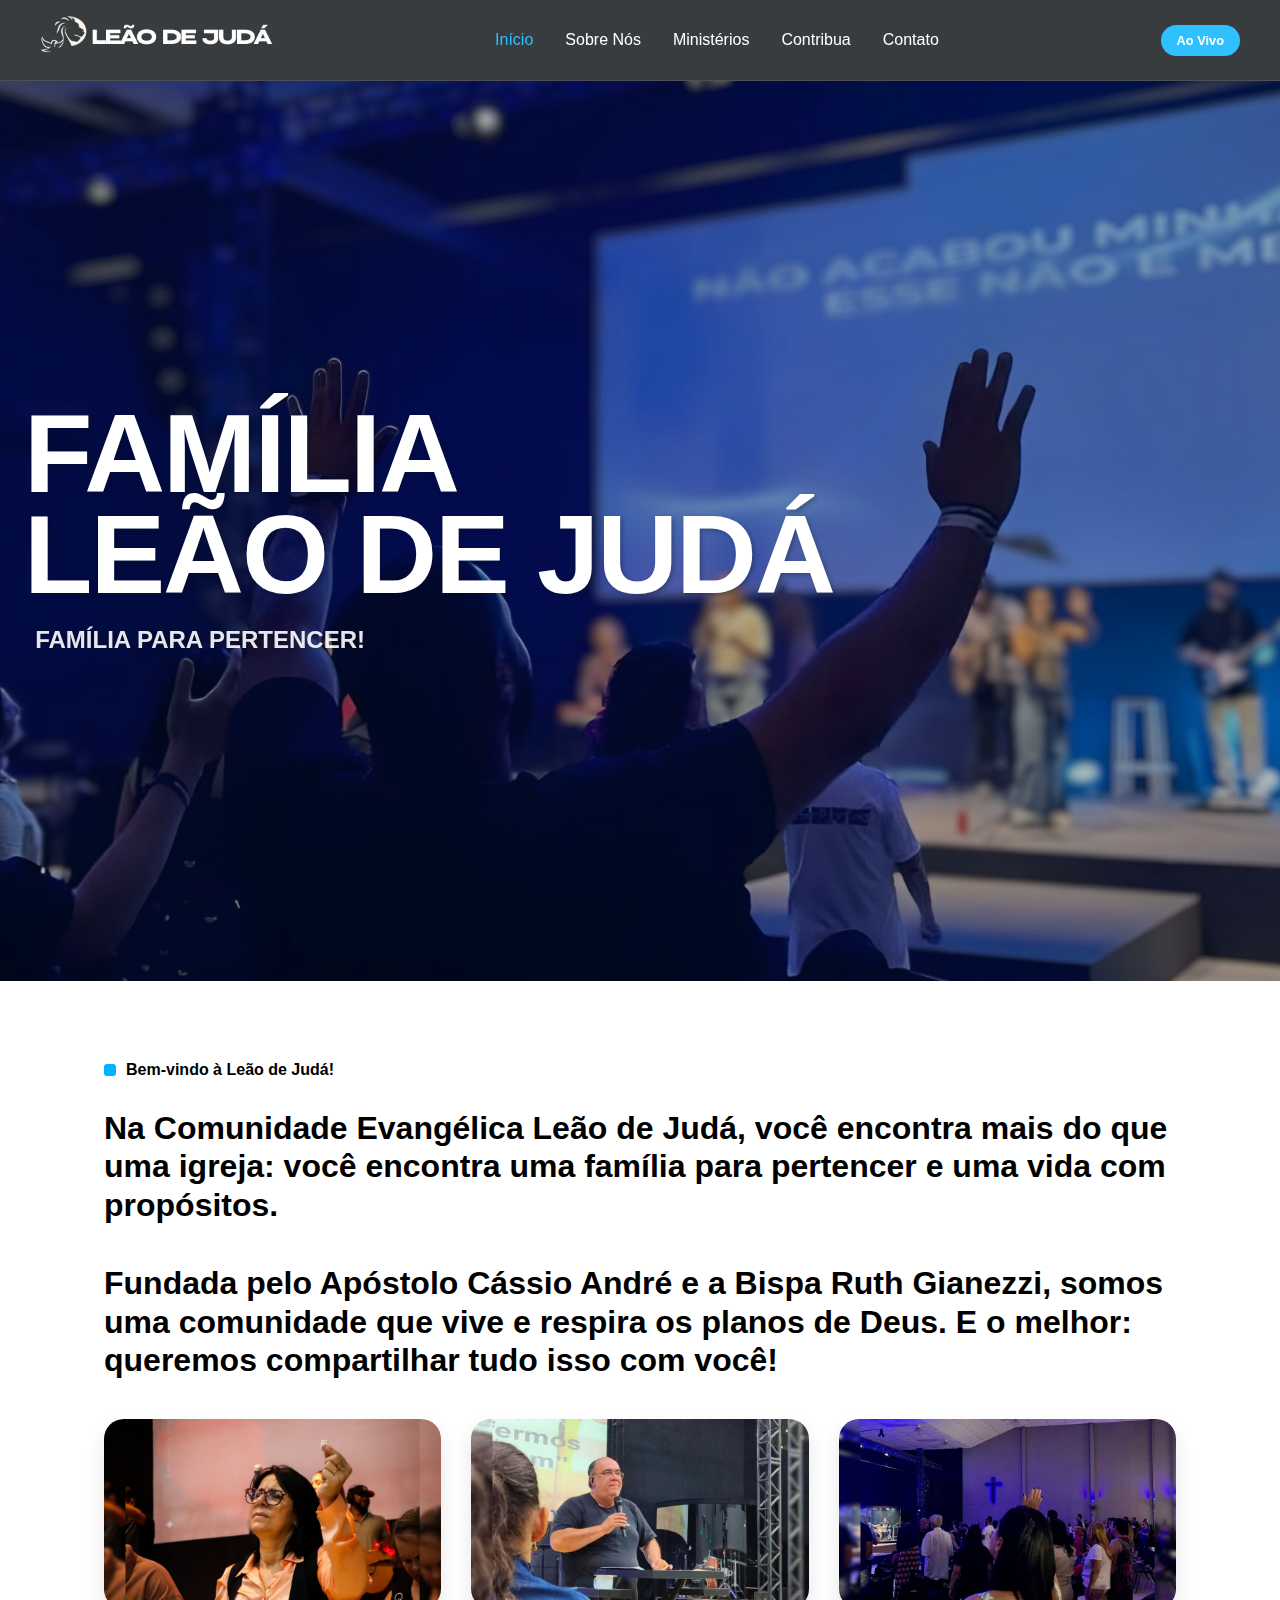
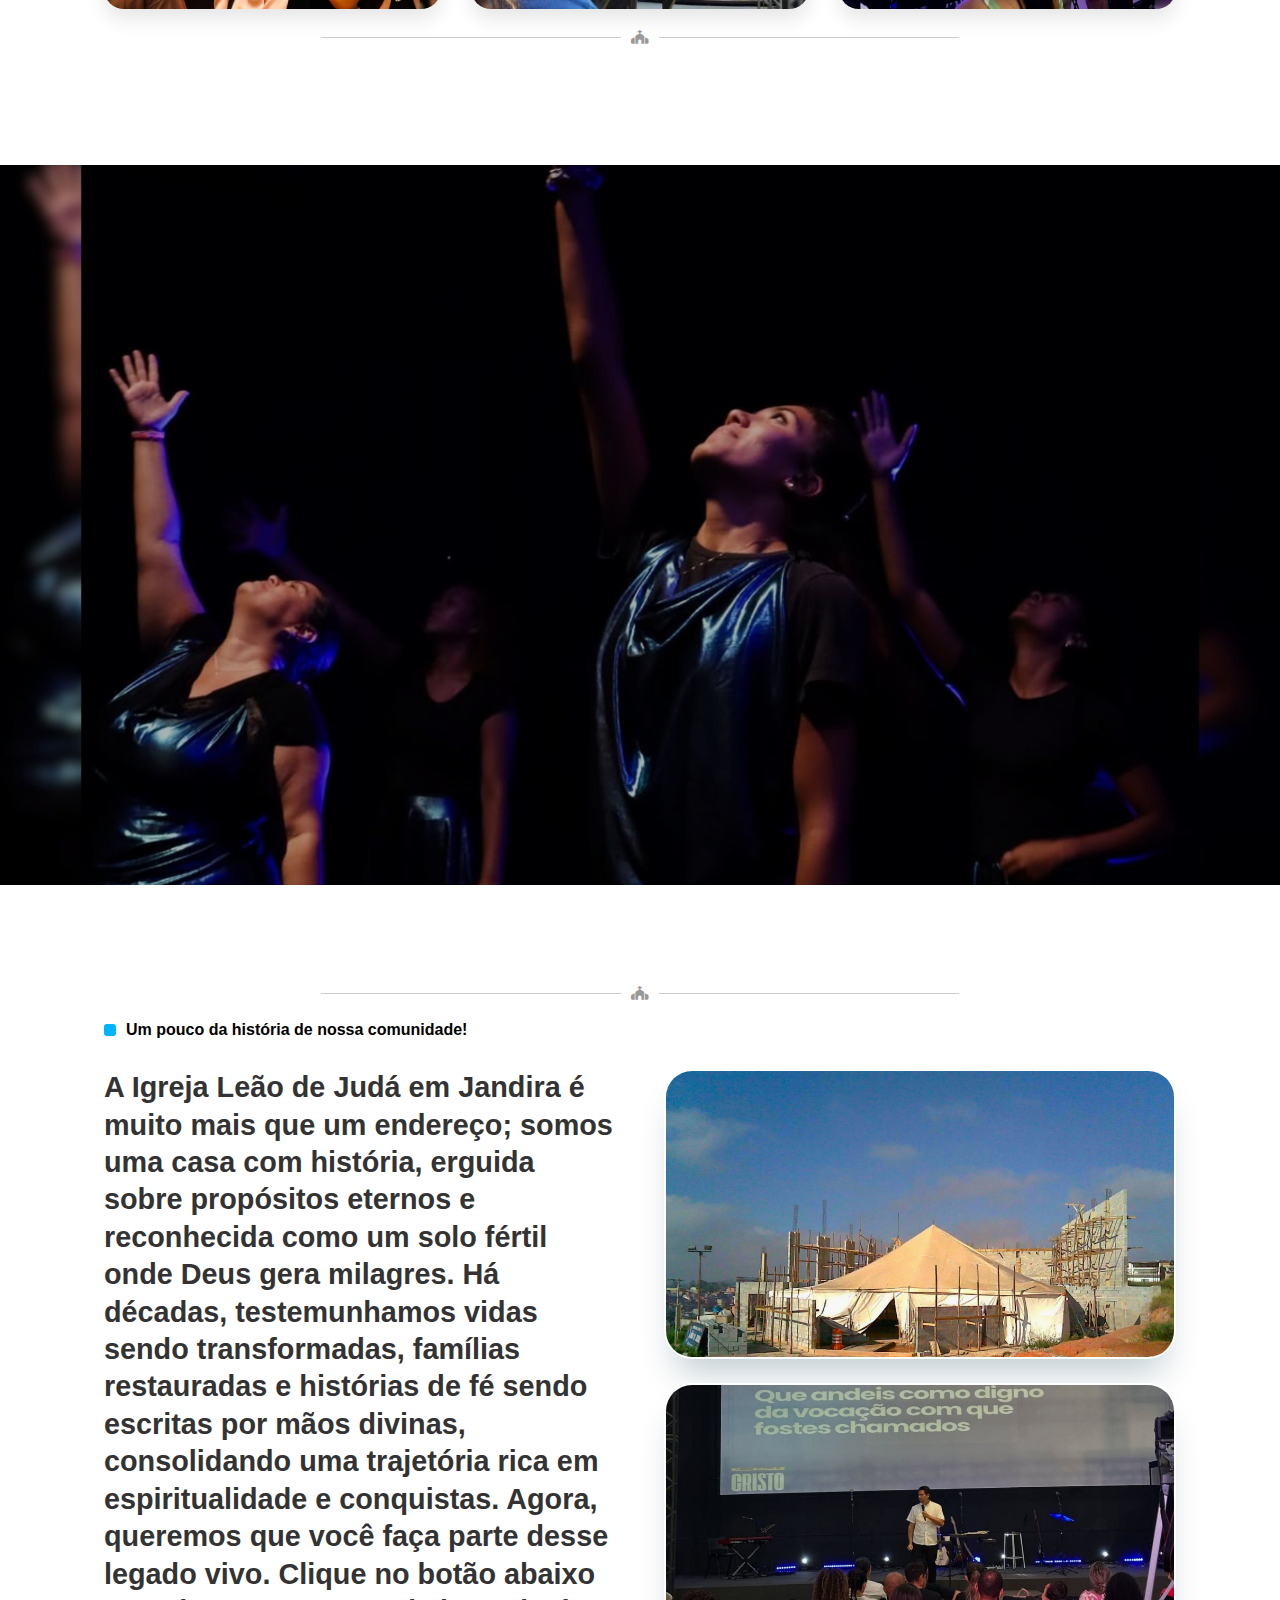
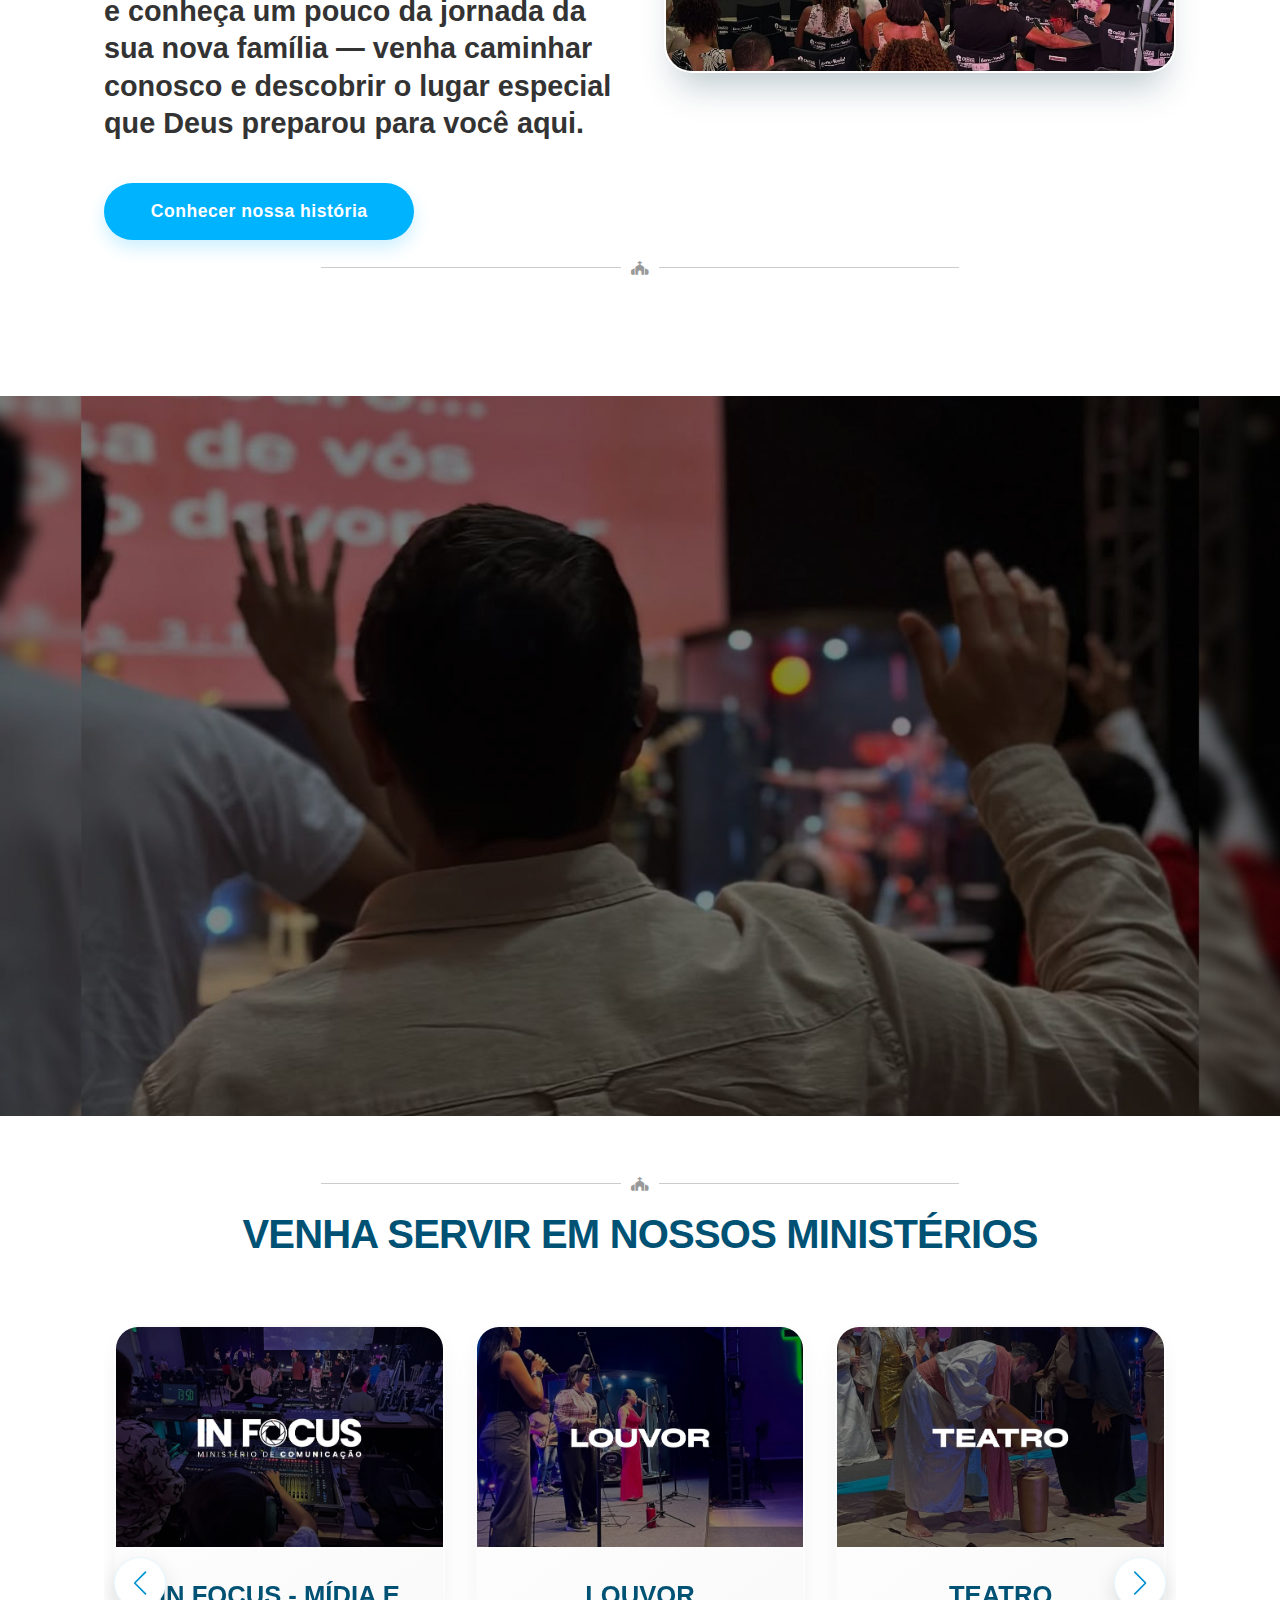
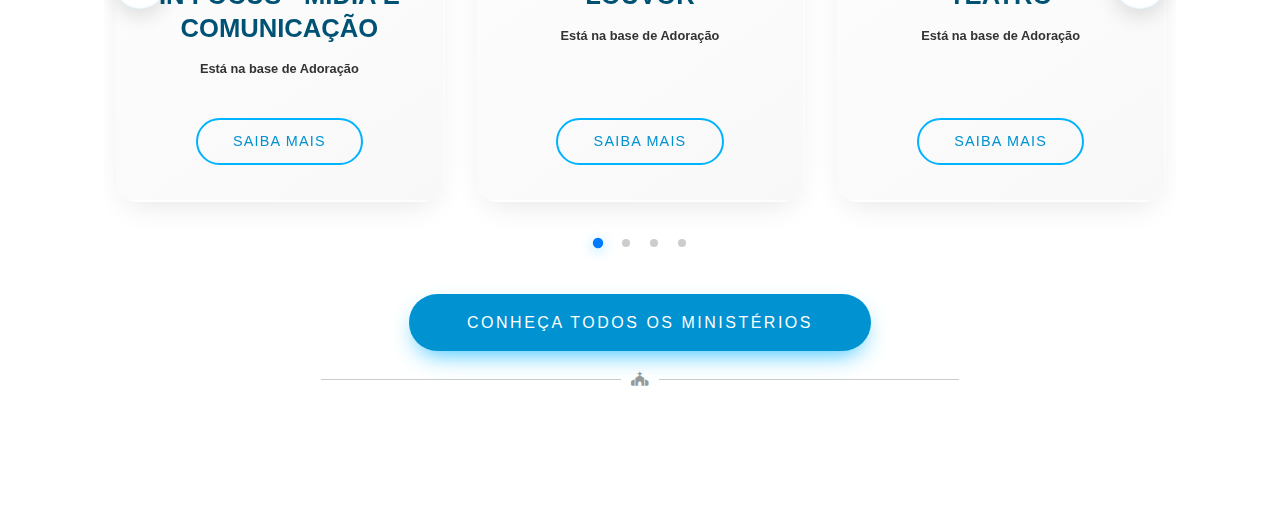
<file: index.html>
<!doctype html>
<html lang="pt-BR">
  <head>
    <meta charset="UTF-8" />
    <meta name="viewport" content="width=device-width, initial-scale=1.0" />
    <title>🦁 Leão de Judá</title>
    <link rel="stylesheet" href="assets/css/style.css" />
    <link
      rel="icon"
      href="assets/img/favicon-leao-de-juda.png"
      type="image/png"
    />

    <!-- Font Awesome -->
    <link
      rel="stylesheet"
      href="https://cdnjs.cloudflare.com/ajax/libs/font-awesome/6.0.0-beta3/css/all.min.css"
    />

    <link
      rel="stylesheet"
      href="https://cdn.jsdelivr.net/npm/swiper@11/swiper-bundle.min.css"
    />

    <script>
      (function () {
        const TITLES = ["🦁 Leão de Judá", "🏠 Família para Pertencer"];
        const INTERVAL = 3000;
        let currentIndex = 0;

        function updateTitle() {
          currentIndex = (currentIndex + 1) % TITLES.length;
          document.title = TITLES[currentIndex];
        }

        window.addEventListener("load", () => {
          setInterval(updateTitle, INTERVAL);
        });

        document.title = TITLES[0];
      })();
    </script>
  </head>
  <body>
    <header>
      <div class="navbar">
        <div class="logo-navbar">
          <a href="index.html">
            <img
              src="assets/img/logotipo-nav-branca-bg.png"
              alt="Logotipo da Leão de Judá"
            />
          </a>
        </div>

        <ul class="navbar-links">
          <li><a href="index.html">Início</a></li>
          <li><a href="about-us.html">Sobre Nós</a></li>
          <li><a href="ministries.html">Ministérios</a></li>
          <li><a href="contribute.html">Contribua</a></li>
          <li><a href="contact.html">Contato</a></li>
        </ul>

        <a href="watch-live.html" class="action_btn_navbar">Ao Vivo</a>

        <div class="toggle_btn-navbar" id="menuToggle">
          <i class="fa-solid fa-bars"></i>
        </div>

        <div class="dropdown_menu_navbar" id="dropdownMenu">
          <ul>
            <li><a href="index.html">INÍCIO</a></li>
            <li><a href="about-us.html">SOBRE NÓS</a></li>
            <li><a href="ministries.html">MINISTÉRIOS</a></li>
            <li><a href="contribute.html">CONTRIBUA</a></li>
            <li><a href="contact.html">CONTATO</a></li>
            <li>
              <a href="watch-live.html" class="action_btn_navbar">Ao Vivo</a>
            </li>
          </ul>
        </div>
      </div>
    </header>

    <section class="hero-section">
      <div class="hero-background"></div>
      <div class="hero-content">
        <div class="hero-title">FAMÍLIA<br />LEÃO DE JUDÁ</div>
        <p>FAMÍLIA PARA PERTENCER!</p>
      </div>
    </section>

    <main class="main-content">
      <section class="container">
        <div class="welcome-badge">
          <span class="dot"></span> Bem-vindo à Leão de Judá!
        </div>

        <h2 class="headline">
          Na Comunidade Evangélica Leão de Judá, você encontra mais do que uma
          igreja: você encontra uma família para pertencer e uma vida com
          propósitos.
        </h2>

        <p class="headline">
          Fundada pelo Apóstolo Cássio André e a Bispa Ruth Gianezzi, somos uma
          comunidade que vive e respira os planos de Deus. E o melhor: queremos
          compartilhar tudo isso com você!
        </p>

        <section class="welcome-section">
          <div class="welcome-grid">
            <div class="welcome-card">
              <div class="welcome-image-wrapper">
                <img
                  src="assets/img/welcome-img1.jpg"
                  alt="Imagem da comunidade Leão de Judá"
                  class="welcome-image"
                />
              </div>
            </div>

            <div class="welcome-card">
              <div class="welcome-image-wrapper">
                <img
                  src="assets/img/welcome-img2.jpg"
                  alt="Imagem da comunidade Leão de Judá"
                  class="welcome-image"
                />
              </div>
            </div>

            <div class="welcome-card">
              <div class="welcome-image-wrapper">
                <img
                  src="assets/img/welcome-img3.jpg"
                  alt="Imagem da comunidade Leão de Judá"
                  class="welcome-image"
                />
              </div>
            </div>
          </div>
        </section>

        <div class="divisor-simples">
          <div class="linha"></div>
          <div class="cruz-simples">
            <i class="fa-solid fa-church"></i>
          </div>
          <div class="linha"></div>
        </div>
      </section>

      <section class="parallax1" id="parallax1">
        <div class="parallax-overlay"></div>
      </section>

      <section class="container">
        <div class="divisor-simples">
          <div class="linha"></div>
          <div class="cruz-simples">
            <i class="fa-solid fa-church"></i>
          </div>
          <div class="linha"></div>
        </div>

        <div class="welcome-badge">
          <span class="dot"></span> Um pouco da história de nossa comunidade!
        </div>

        <section class="about-section">
          <div class="about-grid">
            <div class="about-content">
              <p
                style="
                  font-size: clamp(1rem, 3vw, 1.8rem);
                  font-weight: 600;
                  color: #333;
                  margin-bottom: 40px;
                  line-height: 1.3;
                "
              >
                A Igreja Leão de Judá em Jandira é muito mais que um endereço;
                somos uma casa com história, erguida sobre propósitos eternos e
                reconhecida como um solo fértil onde Deus gera milagres. Há
                décadas, testemunhamos vidas sendo transformadas, famílias
                restauradas e histórias de fé sendo escritas por mãos divinas,
                consolidando uma trajetória rica em espiritualidade e
                conquistas. Agora, queremos que você faça parte desse legado
                vivo. Clique no botão abaixo e conheça um pouco da jornada da
                sua nova família — venha caminhar conosco e descobrir o lugar
                especial que Deus preparou para você aqui.
              </p>
              <a
                href="about-us.html"
                class="about-btn"
                aria-label="Saiba mais sobre nossa história"
              >
                Conhecer nossa história
              </a>
            </div>

            <div class="about-images-stack">
              <div class="image-card">
                <img
                  src="assets/img/about1-img.jpg"
                  alt="Equipe criativa em reunião"
                  loading="lazy"
                />
              </div>
              <div class="image-card">
                <img
                  src="assets/img/about2-img.jpg"
                  alt="Ambiente de trabalho colaborativo"
                  loading="lazy"
                />
              </div>
            </div>
          </div>
        </section>

        <div class="divisor-simples">
          <div class="linha"></div>
          <div class="cruz-simples">
            <i class="fa-solid fa-church"></i>
          </div>
          <div class="linha"></div>
        </div>
      </section>

      <section class="parallax2" id="parallax2">
        <div class="parallax-overlay"></div>
      </section>

      <section class="container ministerios-section">
        <!-- Divisor com bolinha -->
        <div class="divisor-simples">
          <div class="linha"></div>
          <div class="cruz-simples">
            <i class="fa-solid fa-church"></i>
          </div>
          <div class="linha"></div>
        </div>

        <!-- Título da seção -->
        <h2 class="ministerios-titulo">VENHA SERVIR EM NOSSOS MINISTÉRIOS</h2>

        <!-- Slider Swiper -->
        <div class="swiper ministerios-swiper">
          <div class="swiper-wrapper">
            <!-- Card 3 - Discipulado -->
            <div class="swiper-slide">
              <article class="ministerio-card">
                <div class="card-image">
                  <img src="assets/img/midia-card.jpg" alt="IN FOCUS - Mídia e Comunicação" />
                </div>
                <div class="card-content">
                  <h3 class="card-title">IN FOCUS - Mídia e Comunicação</h3>
                  <p class="card-description">Está na base de Adoração</p>
                  <a href="/link" class="card-btn">SAIBA MAIS</a>
                </div>
              </article>
            </div>

            <!-- Card 4 - Família (exemplo de card adicional) -->
            <div class="swiper-slide">
              <article class="ministerio-card">
                <div class="card-image">
                  <img src="assets/img/louvor-card.jpg" alt="Louvor" />
                </div>
                <div class="card-content">
                  <h3 class="card-title">Louvor</h3>
                  <p class="card-description">Está na base de Adoração</p>
                  <a href="/link" class="card-btn">SAIBA MAIS</a>
                </div>
              </article>
            </div>

            <!-- Card 5 - Jovens (exemplo de card adicional) -->
            <div class="swiper-slide">
              <article class="ministerio-card">
                <div class="card-image">
                  <img src="assets/img/teatro-card.jpg" alt="Teatro" />
                </div>
                <div class="card-content">
                  <h3 class="card-title">Teatro</h3>
                  <p class="card-description">Está na base de Adoração</p>
                  <a href="/link" class="card-btn">SAIBA MAIS</a>
                </div>
              </article>
            </div>

            <div class="swiper-slide">
              <article class="ministerio-card">
                <div class="card-image">
                  <img src="assets/img/liondance-card.jpg" alt="Ministério de Dança - Lion Dance" />
                </div>
                <div class="card-content">
                  <h3 class="card-title">Lion Dance</h3>
                  <p class="card-description">Está na base de Adoração</p>
                  <a href="/link" class="card-btn">SAIBA MAIS</a>
                </div>
              </article>
            </div>
          </div>

          <!-- Navegação do slider -->
          <div class="swiper-button-next"></div>
          <div class="swiper-button-prev"></div>
          <div class="swiper-pagination"></div>
        </div>

        <!-- Botão centralizado -->
        <div class="ministerios-btn-container">
          <a href="ministries.html" class="btn-todos"
            >CONHEÇA TODOS OS MINISTÉRIOS</a
          >
        </div>

        <div class="divisor-simples">
          <div class="linha"></div>
          <div class="cruz-simples">
            <i class="fa-solid fa-church"></i>
          </div>
          <div class="linha"></div>
        </div>
      </section>
    </main>

    <script src="https://cdn.jsdelivr.net/npm/swiper@11/swiper-bundle.min.js"></script>
    <script src="assets/js/script.js"></script>
  </body>
</html>
</file>
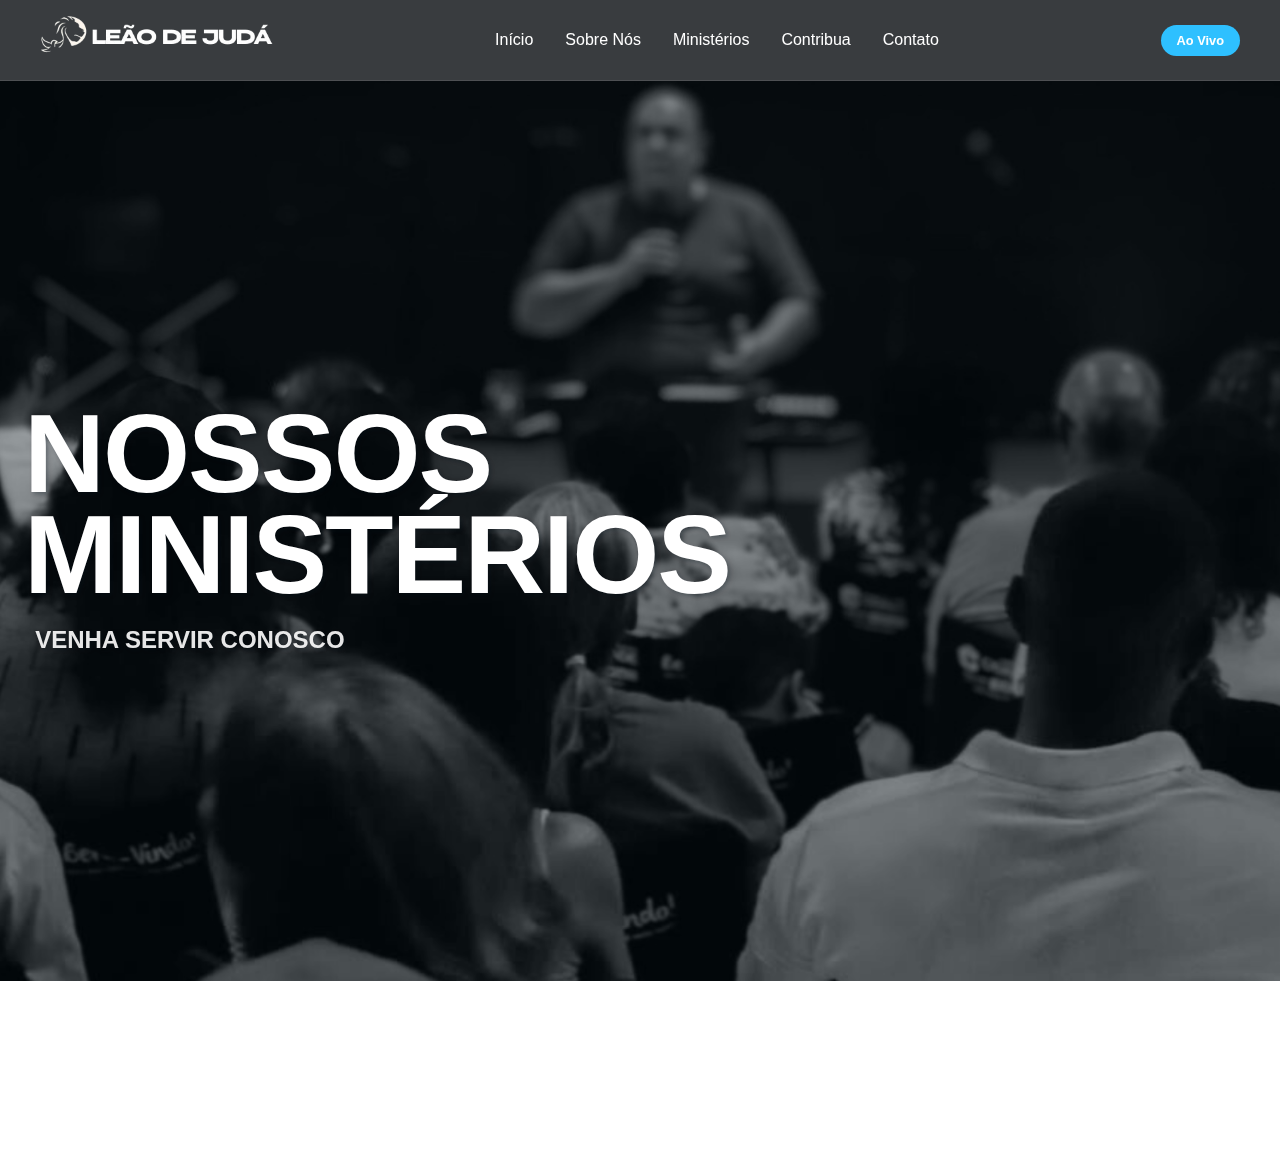
<file: ministries.html>
<!doctype html>
<html lang="pt-BR">
  <head>
    <meta charset="UTF-8" />
    <meta name="viewport" content="width=device-width, initial-scale=1.0" />
    <title>🦁 Leão de Judá</title>
    <link rel="stylesheet" href="assets/css/style.css" />
    <link rel="icon" href="favicon-leao-de-juda.png" type="image/png" />

    <!-- CORREÇÃO: Versão correta do Font Awesome -->
    <link
      rel="stylesheet"
      href="https://cdnjs.cloudflare.com/ajax/libs/font-awesome/6.0.0-beta3/css/all.min.css"
    />

    <script>
      (function () {
        const TITLES = ["🦁 Leão de Judá", "🏠 Família para Pertencer"];
        const INTERVAL = 3000;
        let currentIndex = 0;

        function updateTitle() {
          currentIndex = (currentIndex + 1) % TITLES.length;
          document.title = TITLES[currentIndex];
        }

        window.addEventListener("load", () => {
          setInterval(updateTitle, INTERVAL);
        });

        document.title = TITLES[0];
      })();
    </script>
  </head>
  <body>
    <header>
      <div class="navbar">
        <div class="logo-navbar">
          <a href="index.html">
            <img
              src="/assets/img/logotipo-nav-branca-bg.png"
              alt="Logotipo da Leão de Judá"
            />
          </a>
        </div>

        <ul class="navbar-links">
          <li><a href="index.html">Início</a></li>
          <li><a href="about-us.html">Sobre Nós</a></li>
          <li><a href="ministries.html">Ministérios</a></li>
          <li><a href="contribute.html">Contribua</a></li>
          <li><a href="contact.html">Contato</a></li>
        </ul>

        <a href="watch-live.html" class="action_btn_navbar">Ao Vivo</a>

        <!-- CORREÇÃO: Botão toggle dentro da navbar -->
        <div class="toggle_btn-navbar" id="menuToggle">
          <i class="fa-solid fa-bars"></i>
        </div>

        <!-- CORREÇÃO: Dropdown menu dentro da navbar -->
        <div class="dropdown_menu_navbar" id="dropdownMenu">
          <ul>
            <li><a href="index.html">Início</a></li>
            <li><a href="about-us.html">Sobre Nós</a></li>
            <li><a href="ministries.html">Ministérios</a></li>
            <li><a href="contribute.html">Contribua</a></li>
            <li><a href="contact.html">Contato</a></li>
            <li>
              <a href="watch-live.html" class="action_btn_navbar">Ao Vivo</a>
            </li>
          </ul>
        </div>
      </div>
    </header>

    <section class="hero-section">
      <div class="hero-background-ministeries"></div>
      <div class="hero-content">
        <div class="hero-title">NOSSOS<br />MINISTÉRIOS</div>
        <p>VENHA SERVIR CONOSCO</p>
      </div>
    </section>
    <!-- CORREÇÃO: JavaScript para o menu mobile -->

    <main class="main-content">
      <section class="container"></section>
    </main>
    <script>
      // Menu mobile toggle
      const toggleBtn = document.getElementById("menuToggle");
      const dropdownMenu = document.getElementById("dropdownMenu");

      if (toggleBtn && dropdownMenu) {
        toggleBtn.addEventListener("click", () => {
          dropdownMenu.classList.toggle("open");
        });

        // Fechar menu ao clicar em um link
        const dropdownLinks = dropdownMenu.querySelectorAll("a");
        dropdownLinks.forEach((link) => {
          link.addEventListener("click", () => {
            dropdownMenu.classList.remove("open");
          });
        });

        // Fechar menu ao clicar fora
        document.addEventListener("click", (event) => {
          if (
            !toggleBtn.contains(event.target) &&
            !dropdownMenu.contains(event.target)
          ) {
            dropdownMenu.classList.remove("open");
          }
        });
      }
    </script>
  </body>
</html>
</file>
<file: assets/css/style.css>
@import url('global.css');
@import url('header.css');
@import url('hero.css');
@import url('welcome.css');
@import url('parallax1.css');
@import url('about.css');
@import url(ministries.css);
@import url(parallax2.css);

/* Ajustes adicionais para garantir compatibilidade */

/* Correção para caminhos de imagens no GitHub Pages */
.hero-background {
  background-image: url('../img/hero-bg.jpg') !important;
}

.hero-background-ministeries {
  background-image: url('../img/hero-ministeries-bg.png') !important;
}
.parallax1 {
  background-image: url('../img/parallax1-index.jpg') !important;
}

/* ===== BREAKPOINT: Desktop Grande (1400px) ===== */
@media (max-width: 1400px) {
  .container {
    max-width: 1200px;
  }
  
  .hero-title {
    font-size: clamp(2.5rem, 9vw, 7rem);
  }
}

/* ===== BREAKPOINT: Desktop / Laptop (1200px) ===== */
@media (max-width: 1200px) {
  .navbar .navbar-links {
    gap: 1.5rem;
  }
  
  .navbar a {
    font-size: 0.95rem;
  }
  
  .container {
    padding: 70px 4% 90px 4%;
  }
  
  .welcome-grid {
    gap: 25px;
  }
  
  .about-grid {
    gap: 2.5rem;
  }
  
  .about-content h2 {
    font-size: 2.5rem;
  }
}

/* ===== BREAKPOINT: Laptop / Tablet Grande (992px) ===== */
@media (max-width: 992px) {
  body {
    padding-top: 70px;
  }

  .navbar .navbar-links,
  .navbar > .action_btn_navbar {
    display: none;
  }
  
  .navbar .toggle_btn-navbar {
    display: block;
  }
  
  .dropdown_menu_navbar {
    display: none;
  }
  
  .dropdown_menu_navbar.open {
    display: block;
  }
  
  .navbar {
    height: 70px;
  }
  
  .logo-navbar img {
    max-height: 40px;
  }

  .welcome-grid {
    gap: 20px;
    grid-template-columns: repeat(2, 1fr);
  }
  
  .hero-title {
    font-size: clamp(2.5rem, 8vw, 6rem);
  }
  
  .about-content h2 {
    font-size: 2.2rem;
  }
  
  .about-content p {
    font-size: 1.1rem;
  }
  
  .linha {
    width: 200px;
  }
}

/* ===== BREAKPOINT: Tablet (768px) ===== */
@media (max-width: 768px) {
  body {
    padding-top: 65px;
  }

  header {
    padding: 0 0.8rem;
  }
  
  .navbar {
    height: 65px;
    padding: 0 0.3rem;
  }
  
  .logo-navbar img {
    max-height: 35px;
  }
  
  .dropdown_menu_navbar {
    right: 0.8rem;
    width: calc(100% - 1.6rem);
    max-width: none;
    top: 60px;
  }

  .container {
    padding: 50px 4% 70px 4%;
  }
  
  .linha {
    width: 150px;
  }

  .hero-content {
    padding: 0 1.2rem;
    align-items: center;
    text-align: center;
  }

  .hero-title {
    font-size: clamp(2.2rem, 7vw, 5rem);
    letter-spacing: -1px;
    margin-bottom: 0.8rem;
  }
  
  .hero-content p {
    margin-left: 0;
    font-size: clamp(0.9rem, 2.5vw, 1.3rem);
  }
  
  .hero-section::before {
    background: rgba(0, 18, 26, 0.4);
  }

  .welcome-grid {
    grid-template-columns: repeat(2, 1fr);
    gap: 15px;
  }
  
  .headline {
    font-size: clamp(1.3rem, 3.5vw, 1.8rem);
    margin-bottom: 30px;
  }
  
  .about-grid {
    gap: 2rem;
    flex-direction: column;
  }
  
  .about-content {
    min-width: 100%;
  }
  
  .about-images-stack {
    min-width: 100%;
    min-height: 300px;
  }
  
  .about-btn {
    align-self: center;
  }
  
  .parallax1 {
    padding-bottom: 50%;
  }
}

/* ===== BREAKPOINT: Celular Paisagem / Tablet Pequeno (576px) ===== */
@media (max-width: 576px) {
  body {
    padding-top: 60px;
  }
  
  .navbar {
    height: 60px;
  }
  
  .logo-navbar img {
    max-height: 30px;
  }
  
  .navbar .toggle_btn-navbar {
    font-size: 1.6rem;
  }
  
  .dropdown_menu_navbar {
    top: 55px;
  }
  
  .dropdown_menu_navbar li {
    padding: 0.6rem 1rem;
  }
  
  .dropdown_menu_navbar a {
    font-size: 1rem;
  }
  
  .container {
    padding: 40px 3% 60px 3%;
  }
  
  .welcome-grid {
    grid-template-columns: 1fr;
    max-width: 400px;
    margin: 0 auto;
    gap: 20px;
  }
  
  .hero-content {
    padding: 0 1rem;
  }
  
  .hero-title {
    font-size: clamp(2rem, 6vw, 3.5rem);
    line-height: 1.1;
  }
  
  .hero-content p {
    font-size: clamp(0.85rem, 2vw, 1.1rem);
    max-width: 100%;
  }
  
  .hero-section::before {
    background: rgba(0, 18, 26, 0.5);
  }
  
  .headline {
    font-size: clamp(1.2rem, 3vw, 1.5rem);
    margin-bottom: 25px;
  }
  
  .welcome-badge {
    margin-bottom: 20px;
    font-size: 0.9rem;
  }
  
  .dot {
    width: 10px;
    height: 10px;
  }
  
  .linha {
    width: 80px;
  }
  
  .cruz-simples {
    font-size: 12px;
    margin: 0 5px;
  }
  
  .about-content p {
    font-size: 1rem;
    margin-bottom: 1.5rem;
  }
  
  .about-btn {
    width: 100%;
    text-align: center;
    padding: 0.8rem 1.5rem;
    font-size: 1rem;
  }
  
  .about-images-stack {
    gap: 1rem;
    min-height: 250px;
  }
  
  .image-card {
    border-radius: 20px;
  }
  
  .parallax1 {
    padding-bottom: 60%;
  }
  
  .parallax-overlay {
    font-size: 1.5em;
  }
}

/* ===== BREAKPOINT: Celular Pequeno (480px e abaixo) ===== */
@media (max-width: 480px) {
  .navbar .toggle_btn-navbar {
    font-size: 1.4rem;
  }
  
  .dropdown_menu_navbar {
    width: calc(100% - 1rem);
    right: 0.5rem;
  }
  
  .hero-title {
    font-size: clamp(1.8rem, 5vw, 2.8rem);
  }
  
  .hero-content p {
    font-size: 0.9rem;
  }
  
  .welcome-image-wrapper {
    border-radius: 15px;
  }
  
  .about-content h2 {
    font-size: 2rem;
  }
  
  .about-content h2::after {
    width: 60px;
    height: 3px;
  }
  
  .image-card {
    border-radius: 15px;
  }
  
  .parallax1 {
    padding-bottom: 70%;
  }
}

/* ===== BREAKPOINT: Celular Muito Pequeno (320px) ===== */
@media (max-width: 320px) {
  .logo-navbar img {
    max-height: 25px;
  }
  
  .navbar .toggle_btn-navbar {
    font-size: 1.3rem;
  }
  
  .hero-title {
    font-size: clamp(1.5rem, 4vw, 2.2rem);
  }

  .hero-content p {
    font-size: 0.8rem;
  }
  
  .container {
    padding: 30px 3% 50px 3%;
  }
  
  .headline {
    font-size: 1.1rem;
  }
  
  .about-btn {
    font-size: 0.9rem;
    padding: 0.7rem 1.2rem;
  }
}

/* Fallback para dispositivos que não suportam position: fixed */
@supports (-webkit-touch-callout: none) {
  .hero-background {
    position: absolute;
  }
}
</file>
